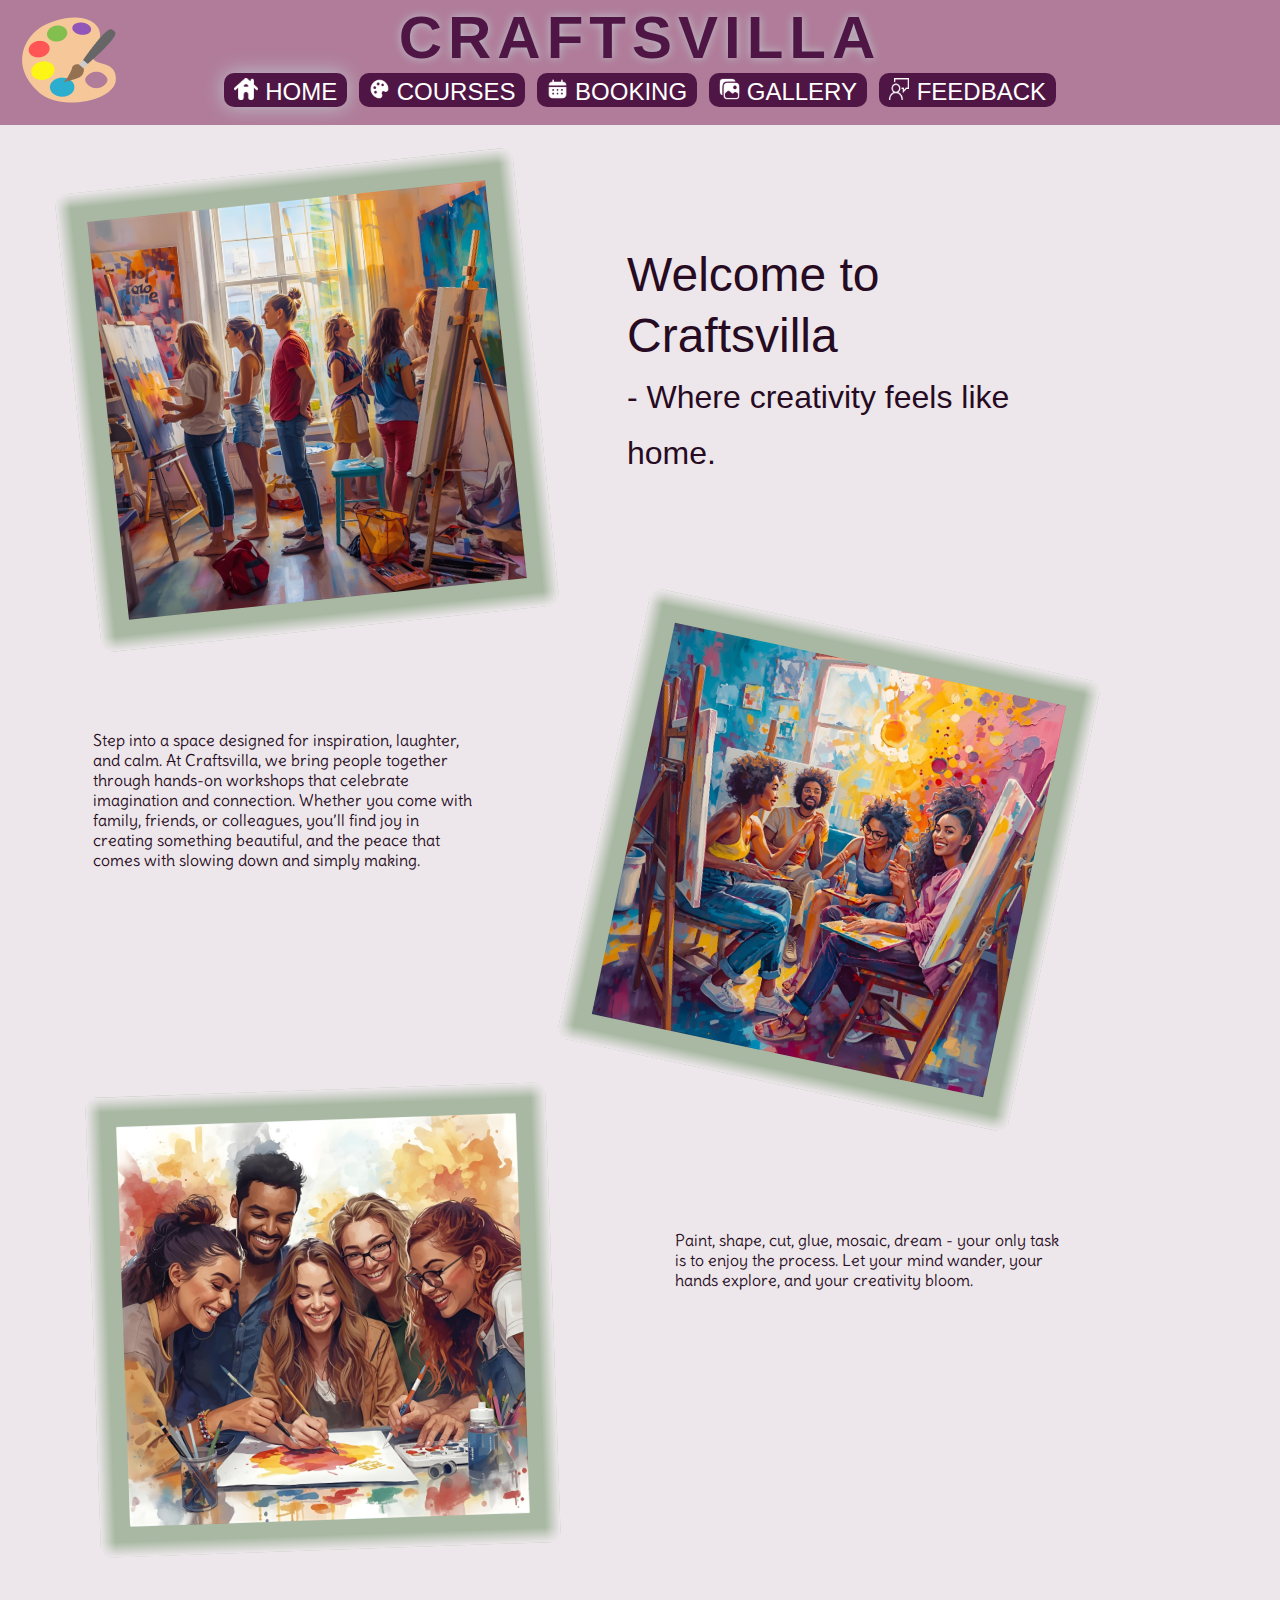
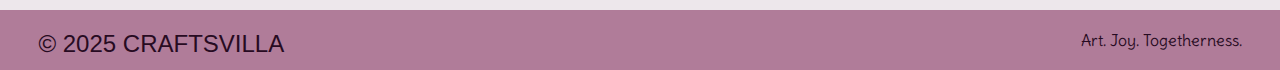
<file: index.html>
<!DOCTYPE html>
<html lang="en">
  <head>
    <meta charset="UTF-8" />
    <meta name="viewport" content="width=device-width, initial-scale=1.0" />
    <link rel="preconnect" href="https://fonts.googleapis.com" />
    <link rel="preconnect" href="https://fonts.gstatic.com" crossorigin />
    <link
      href="https://fonts.googleapis.com/css2?family=Delius&family=Just+Another+Hand&display=swap"
      rel="stylesheet"
    />
    <link rel="icon" href="./images/favicon.png" type="image/x-icon" />
    <title>Craftsvilla</title>
    <link rel="stylesheet" href="mainStyle.css" />
    <link rel="stylesheet" href="./stylesheets/home.css" />
  </head>
  <body>
    <header>
      <img id="logoImg" src="./images/ColouredPallet.png" />
      <section id="logo">
        <h1>CRAFTSVILLA</h1>
        <ul>
          <li>
            <a id="homeBtn" href="./index.html"
              ><img class="icon" src="./images/icons/House_filled.png" alt="" />
              HOME</a
            >
          </li>
          <li>
            <a id="coursesBtn" href="./courses.html"
              ><img
                class="icon"
                src="./images/icons/Pallet_filled.png"
                alt=""
              />COURSES</a
            >
          </li>
          <li>
            <a id="bookingBtn" href="./booking.html"
              ><img
                class="icon"
                src="./images/icons/Calendar_filled.png"
                alt=""
              />BOOKING</a
            >
          </li>
          <li>
            <a id="galleryBtn" href="./gallery.html"
              ><img
                class="icon"
                src="./images/icons/Galley_filled.png"
                alt=""
              />GALLERY</a
            >
          </li>
          <li>
            <a id="feedbackBtn" href="./feedback.html"
              ><img
                class="icon"
                src="./images/icons/Man_Feedback.png"
                alt=""
              />FEEDBACK</a
            >
          </li>
        </ul>
      </section>
    </header>

    <main>
      <section class="homeSections">
        <div class="imageContainer">
          <img
            id="homeImg1"
            src="./images/Home_1.png"
            alt="Illustration of people happily painting"
          />
        </div>
        <p id="homeIntro">
          <span id="homeIntro1">Welcome to Craftsvilla</span>
          <br />
          <span id="homeIntro2">- Where creativity feels like home.</span>
        </p>
      </section>
      <section class="homeSections">
        <p class="homeText">
          Step into a space designed for inspiration, laughter, and calm. At
          Craftsvilla, we bring people together through hands-on workshops that
          celebrate imagination and connection. Whether you come with family,
          friends, or colleagues, you’ll find joy in creating something
          beautiful, and the peace that comes with slowing down and simply
          making.
        </p>
        <div class="imageContainer">
          <img
            id="homeImg2"
            src="./images/Home_2.png"
            alt="Illustration of a group of friend painting on canvases"
          />
        </div>
      </section>
      <section class="homeSections">
        <div class="imageContainer">
          <img
            id="homeImg3"
            src="./images/Home_3.png"
            alt="Illustration of people sitting around a watercolor painting, painting together."
          />
        </div>
        <p class="homeText">
          <br />
          <br />
          Paint, shape, cut, glue, mosaic, dream - your only task is to enjoy
          the process. Let your mind wander, your hands explore, and your
          creativity bloom.
        </p>
      </section>
    </main>
    <footer>
      <p id="copyright">© 2025 CRAFTSVILLA</p>
      <p id="tagline">Art. Joy. Togetherness.</p>
    </footer>
  </body>
</html>
</file>
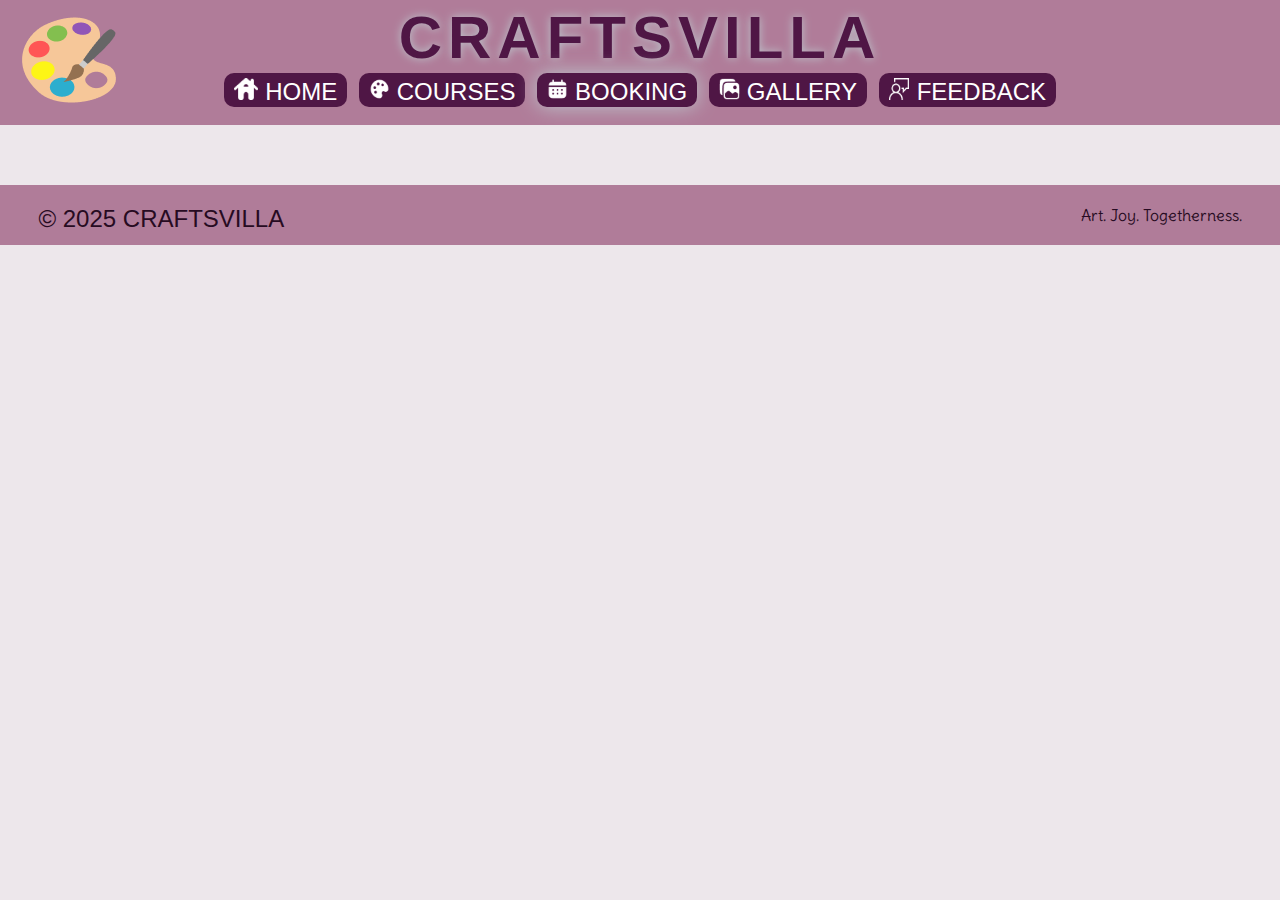
<file: booking.html>
<!DOCTYPE html>
<html lang="en">
  <head>
    <meta charset="UTF-8" />
    <meta name="viewport" content="width=device-width, initial-scale=1.0" />
    <link rel="preconnect" href="https://fonts.googleapis.com" />
    <link rel="preconnect" href="https://fonts.gstatic.com" crossorigin />
    <link
      href="https://fonts.googleapis.com/css2?family=Delius&family=Just+Another+Hand&display=swap"
      rel="stylesheet"
    />
    <link rel="icon" href="./images/favicon.png" type="image/x-icon" />
    <title>Craftsvilla</title>
    <link rel="stylesheet" href="mainStyle.css" />
    <link rel="stylesheet" href="./stylesheets/booking.css" />
  </head>
  <body>
    <header>
      <img id="logoImg" src="./images/ColouredPallet.png" />
      <section id="logo">
        <h1>CRAFTSVILLA</h1>
        <ul>
          <li>
            <a id="homeBtn" href="./index.html"
              ><img class="icon" src="./images/icons/House_filled.png" alt="" />
              HOME</a
            >
          </li>
          <li>
            <a id="coursesBtn" href="./courses.html"
              ><img
                class="icon"
                src="./images/icons/Pallet_filled.png"
                alt=""
              />COURSES</a
            >
          </li>
          <li>
            <a id="bookingBtn" href="./booking.html"
              ><img
                class="icon"
                src="./images/icons/Calendar_filled.png"
                alt=""
              />BOOKING</a
            >
          </li>
          <li>
            <a id="galleryBtn" href="./gallery.html"
              ><img
                class="icon"
                src="./images/icons/Galley_filled.png"
                alt=""
              />GALLERY</a
            >
          </li>
          <li>
            <a id="feedbackBtn" href="./feedback.html"
              ><img
                class="icon"
                src="./images/icons/Man_Feedback.png"
                alt=""
              />FEEDBACK</a
            >
          </li>
        </ul>
      </section>
    </header>
    <footer>
      <p id="copyright">© 2025 CRAFTSVILLA</p>
      <p id="tagline">Art. Joy. Togetherness.</p>
    </footer>
  </body>
</html>
</file>
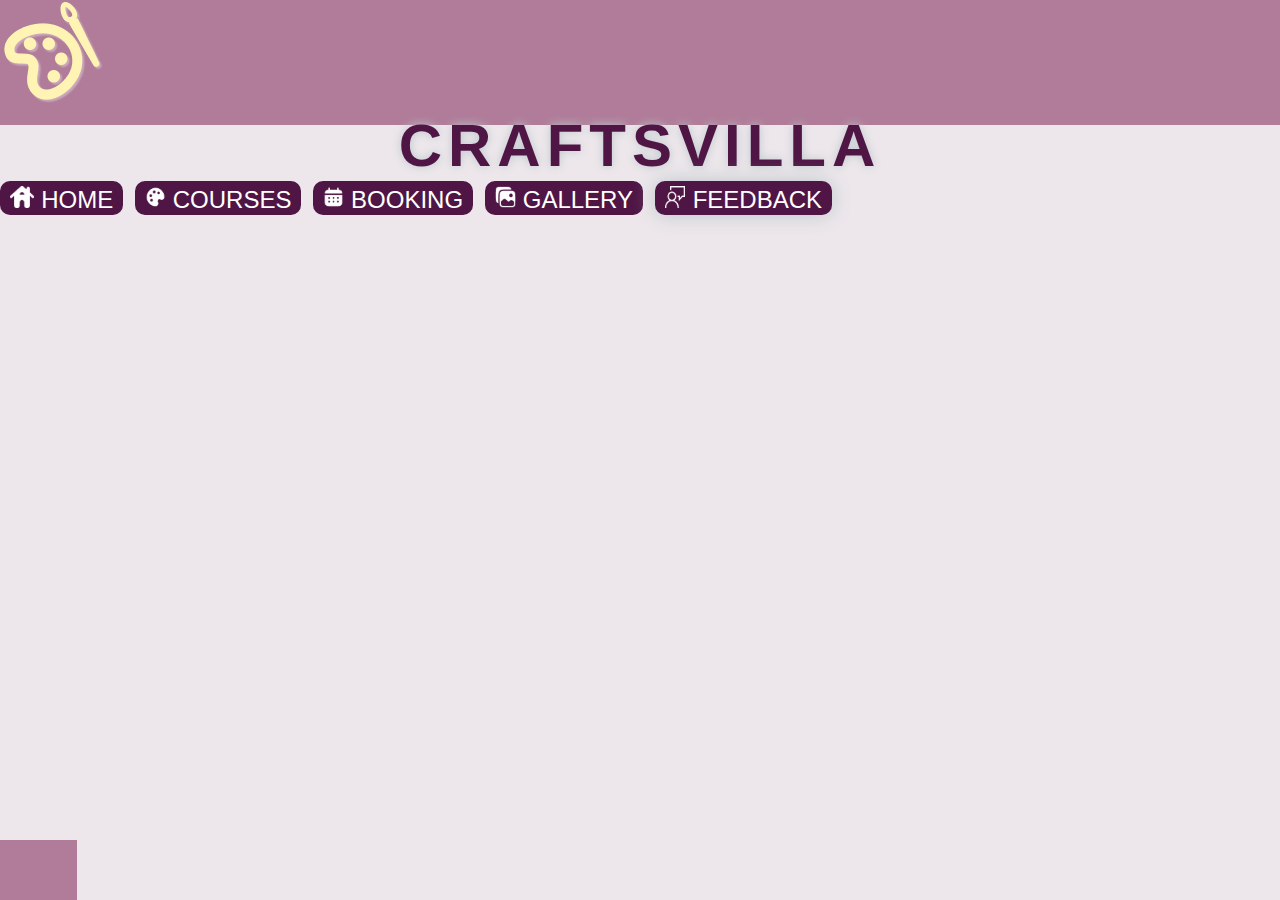
<file: feedback.html>
<!DOCTYPE html>
<html lang="en">
  <head>
    <meta charset="UTF-8" />
    <meta name="viewport" content="width=device-width, initial-scale=1.0" />
    <link rel="preconnect" href="https://fonts.googleapis.com" />
    <link rel="preconnect" href="https://fonts.gstatic.com" crossorigin />
    <link
      href="https://fonts.googleapis.com/css2?family=Delius&family=Just+Another+Hand&display=swap"
      rel="stylesheet"
    />
    <link rel="icon" href="./images/favicon.png" type="image/x-icon" />
    <title>Craftsvilla</title>
    <link rel="stylesheet" href="mainStyle.css" />
    <link rel="stylesheet" href="./stylesheets/feedback.css" />
  </head>
  <body>
    <header>
      <img src="./images/icons/PalletBrush.png" alt="" />
      <section id="logo">
        <h1>CRAFTSVILLA</h1>
      </section>
      <nav>
        <ul>
          <li>
            <a id="homeBtn" href="./index.html"
              ><img
                class="icon"
                src="./images/icons/House_filled.png"
                alt=""
              />HOME</a
            >
          </li>
          <li>
            <a id="coursesBtn" href="./courses.html"
              ><img
                class="icon"
                src="./images/icons/Pallet_filled.png"
                alt=""
              />COURSES</a
            >
          </li>
          <li>
            <a id="bookingBtn" href="./booking.html"
              ><img
                class="icon"
                src="./images/icons/Calendar_filled.png"
                alt=""
              />BOOKING</a
            >
          </li>
          <li>
            <a id="galleryBtn" href="./gallery.html"
              ><img
                class="icon"
                src="./images/icons/Galley_filled.png"
                alt=""
              />GALLERY</a
            >
          </li>
          <li>
            <a id="feedbackBtn" href="./feedback.html"
              ><img
                class="icon"
                src="./images/icons/Man_Feedback.png"
                alt=""
              />FEEDBACK</a
            >
          </li>
        </ul>
      </nav>
    </header>
    <main></main>
    <footer></footer>
  </body>
</html>
</file>
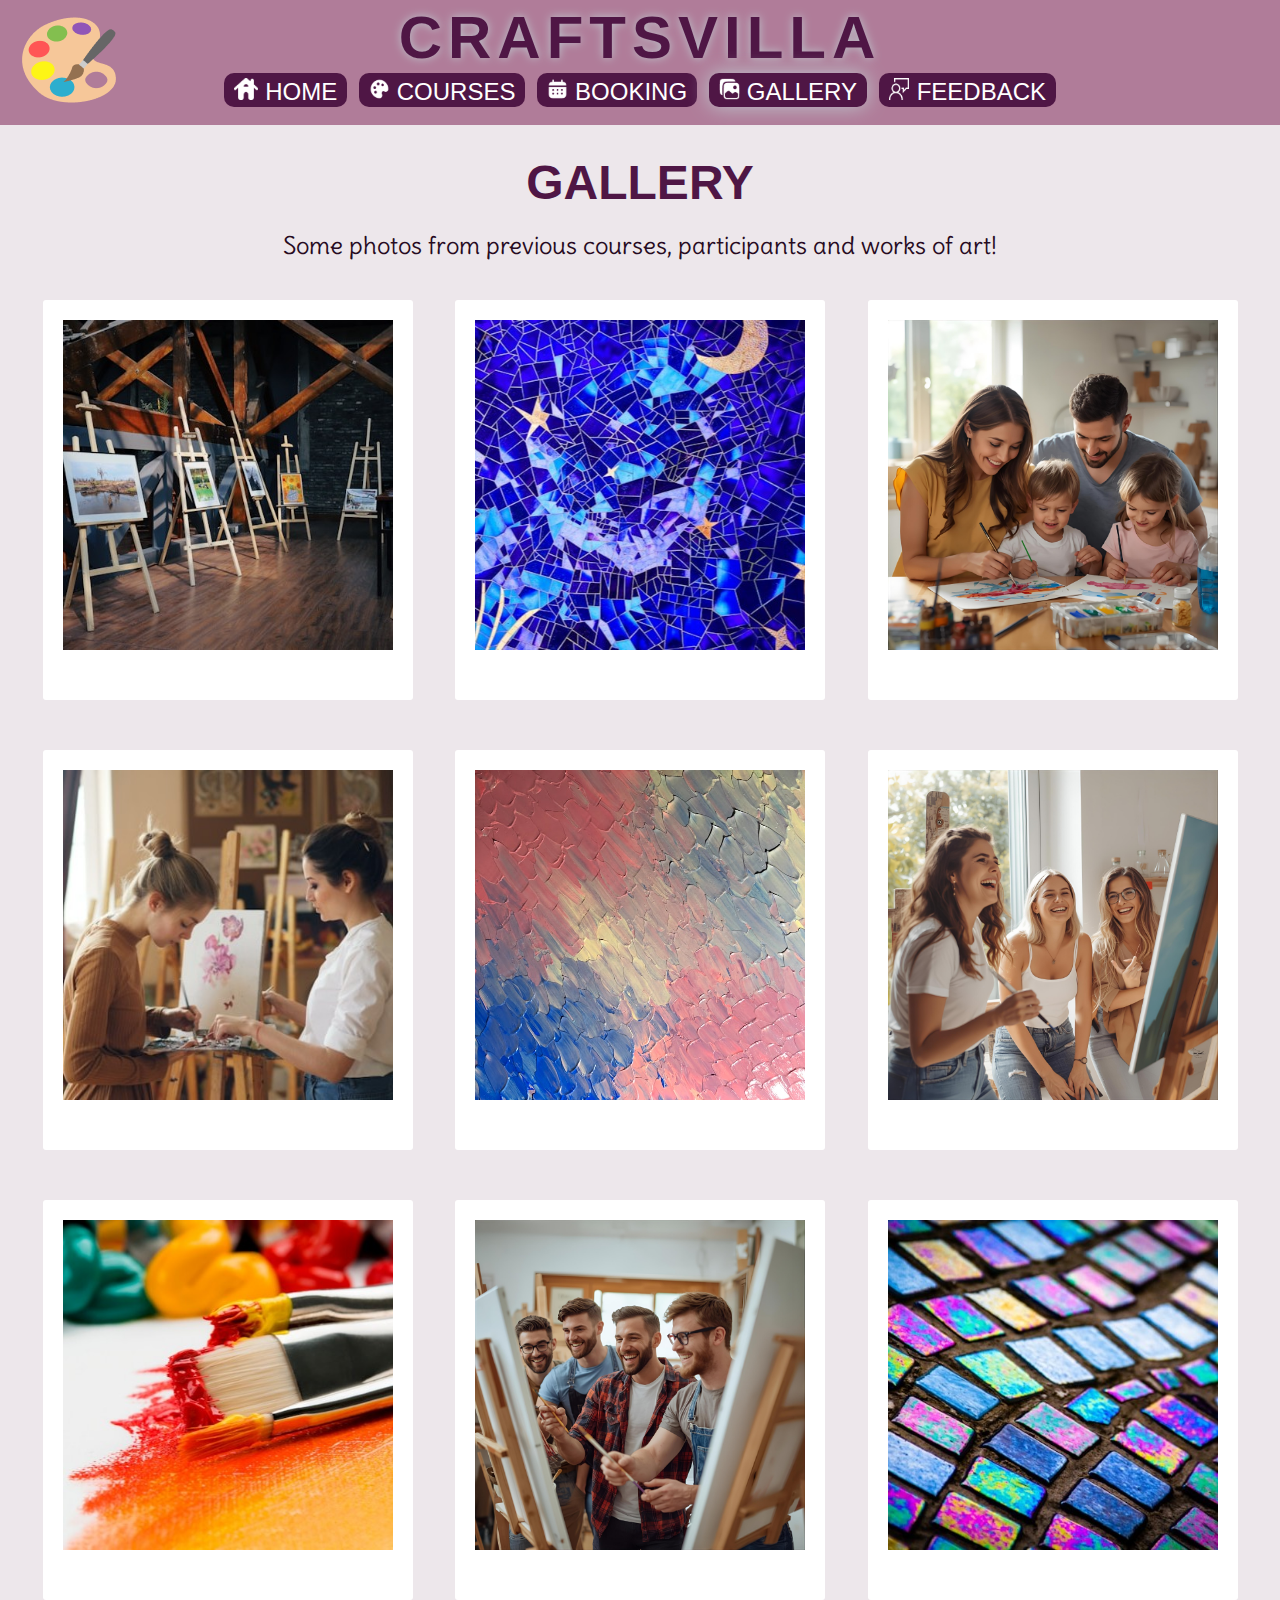
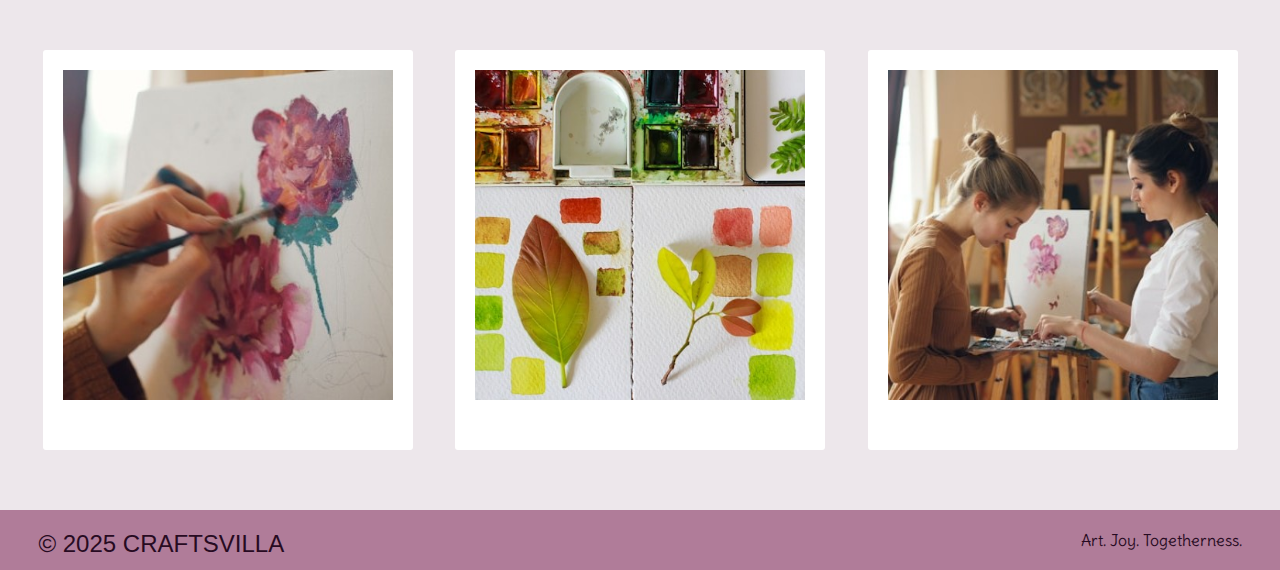
<file: gallery.html>
<!-- Polaroid pictures? -->
<!DOCTYPE html>
<html lang="en">
  <head>
    <meta charset="UTF-8" />
    <meta name="viewport" content="width=device-width, initial-scale=1.0" />
    <link rel="preconnect" href="https://fonts.googleapis.com" />
    <link rel="preconnect" href="https://fonts.gstatic.com" crossorigin />
    <link
      href="https://fonts.googleapis.com/css2?family=Delius&family=Just+Another+Hand&display=swap"
      rel="stylesheet"
    />
    <link rel="icon" href="./images/favicon.png" type="image/x-icon" />
    <title>Craftsvilla</title>
    <link rel="stylesheet" href="mainStyle.css" />
    <link rel="stylesheet" href="./stylesheets/gallery.css" />
  </head>
  <body>
    <header>
      <img id="logoImg" src="./images/ColouredPallet.png" />
      <section id="logo">
        <h1>CRAFTSVILLA</h1>
        <ul>
          <li>
            <a id="homeBtn" href="./index.html"
              ><img class="icon" src="./images/icons/House_filled.png" alt="" />
              HOME</a
            >
          </li>
          <li>
            <a id="coursesBtn" href="./courses.html"
              ><img
                class="icon"
                src="./images/icons/Pallet_filled.png"
                alt=""
              />COURSES</a
            >
          </li>
          <li>
            <a id="bookingBtn" href="./booking.html"
              ><img
                class="icon"
                src="./images/icons/Calendar_filled.png"
                alt=""
              />BOOKING</a
            >
          </li>
          <li>
            <a id="galleryBtn" href="./gallery.html"
              ><img
                class="icon"
                src="./images/icons/Galley_filled.png"
                alt=""
              />GALLERY</a
            >
          </li>
          <li>
            <a id="feedbackBtn" href="./feedback.html"
              ><img
                class="icon"
                src="./images/icons/Man_Feedback.png"
                alt=""
              />FEEDBACK</a
            >
          </li>
        </ul>
      </section>
    </header>
    <main>
      <h2>GALLERY</h2>
      <p id="galleryText">
        Some photos from previous courses, participants and works of art!
      </p>
      <section id="galleryWall">
        <img
          src="./images/gallery/gallery_1.jpg"
          alt="Acrylic canvas art on display after a course"
        />
        <img
          src="./images/gallery/gallery_2.jpg"
          alt="A mosaic art piece, depicting the night sky"
        />
        <img
          src="./images/gallery/gallery_3.png"
          alt="Mom, dad and 2 young kids happily painting together"
        />
        <img
          src="./images/gallery/gallery_4.jpg"
          alt="2 friends doing the canvas course together, discussing their progress"
        />
        <img
          src="./images/gallery/gallery_5.jpg"
          alt="Close-up of an acrylic painting, in the abstract style."
        />
        <img
          src="./images/gallery/gallery_6.png"
          alt="A group of friends doing a mosaic piece together around a table"
        />
        <img
          src="./images/gallery/gallery_7.jpg"
          alt="Close-up of some painting supplies - Some brushes with acrylic paint on them."
        />
        <img
          src="./images/gallery/gallery_8.png"
          alt="Group of guys having fun at the canvas course."
        />
        <img
          src="./images/gallery/gallery_9.jpg"
          alt="Close-up of an iridescent mosaic piece."
        />
        <img
          src="./images/gallery/gallery_10.jpg"
          alt="Painting flowers in action"
        />
        <img
          src="./images/gallery/gallery_11.jpg"
          alt="Nature inspired color theory in watercolor art."
        />
        <img
          src="./images/gallery/gallery_12.jpg"
          alt="Still from a small canvas workshop"
        />
      </section>
    </main>
    <footer>
      <p id="copyright">© 2025 CRAFTSVILLA</p>
      <p id="tagline">Art. Joy. Togetherness.</p>
    </footer>
  </body>
</html>
</file>
<file: mainStyle.css>
/* 
This will have the style for header og footer, and goes for the whole webpage.
*/

:root {
  /* light theme */
  --base: #ede7eb;
  --primary: #b07c99;
  --secondary: #4f1645;
  --accent1: #a8b8a2;
  --accent2: #a6b5e1;
  --highlight: #bcc6cc;
  --light-txt: #ffffff;
  --dark-txt: #270b22;
  --headings-txt: Just Another Hand, arial, sans-serif;
  --paragraph-txt: Delius, sans-serif;
}

* {
  margin: 0;
  padding: 0;
  box-sizing: border-box;
}

body {
  background-color: var(--base);
  width: 100svw;
  font-family: var(--paragraph-txt);
  color: var(--dark-txt);
}

header {
  background-color: var(--primary);
  height: 125px;
  position: sticky;
  top: 0;
  z-index: 1;
}

#logoImg {
  width: 100px;
  height: auto;
  position: fixed;
  top: 10px;
  left: 1.5svw;
}

#logo {
  display: flex;
  flex-flow: column;
  align-items: center;
}

h1 {
  color: var(--secondary);
  font-family: var(--headings-txt);
  font-size: 3.75rem;
  letter-spacing: 0.375rem;
  text-shadow: 0 0 10px var(--highlight);
  margin: 3px auto 1px;
}

ul {
  width: 65svw;
  list-style-type: none;
  display: flex;
  flex-direction: row;
  justify-content: space-between;
}

li {
  font-family: var(--headings-txt);
  font-size: 1.5rem;
  display: flex;
  flex-flow: row nowrap;
  border-radius: 10px;
}

a {
  color: var(--light-txt);
  text-decoration: none;
  border-radius: 10px;
  background-color: var(--secondary);
  padding: 5px 10px 1px;
  display: flex;
  justify-content: flex-end;
}

a:hover,
a:active {
  background-color: var(--accent2);
}

.icon {
  height: 1.4rem;
  padding-right: 0.45rem;
}

footer {
  height: 60px;
  background-color: var(--primary);
  margin-top: 60px;
  display: flex;
  flex-direction: row;
  justify-content: space-between;
  padding: 20px 3svw;
}

#copyright {
  font-family: var(--headings-txt);
  font-size: 1.5rem;
}

/* @media screen and (max-width: 1140px) {
  #logoImg {
    width: 90px;
  }
  ul {
    width: 80svw;
  }
}

@media screen and (max-width: 950px) {
  .icon {
    display: none;
  }
}

@media screen and (max-width: 590px) {
} */
</file>
<file: stylesheets/home.css>
#homeBtn {
  box-shadow: 0 0 20px var(--highlight);
}

main {
  display: flex;
  flex-direction: column;
  justify-content: center;
  padding-top: 5svh;
}

#homeIntro {
  font-family: var(--headings-txt);
  width: 35svw;
  line-height: 3.125rem;
  margin-top: 5rem;
}

#homeIntro1 {
  font-size: 3rem;
}

#homeIntro2 {
  font-size: 2rem;
}

.homeText {
  width: 30svw;
  padding-top: 100px;
}

.imageContainer {
  position: relative;
  display: inline-block;
  background-color: var(--accent1);
  padding: 30px;
  border-radius: 10px;
}

/* 
To get a soft edge, I'm placing a layer on top of the background for the gradient
*/
.imageContainer::before {
  content: "";
  position: absolute;
  top: 0;
  left: 0;
  right: 0;
  bottom: 0;
  padding: 20px;
  /* 
  Doing a left-right and a top-bottom double gradient between the base-background and imageContainer-background  
  */
  background: linear-gradient(
      to right,
      var(--base),
      transparent 15px,
      transparent calc(100% - 15px),
      var(--base)
    ),
    linear-gradient(
      to bottom,
      var(--base),
      transparent 15px,
      transparent calc(100% - 15px),
      var(--base)
    );
}

.homeSections img {
  height: 400px;
  width: auto;
  display: block;
  position: relative;
  z-index: 1;
}

.homeSections {
  width: 90svw;
  display: flex;
  flex-direction: row;
  justify-content: space-around;
  padding: 0 2rem;
}

/* 
To give the image and container the same tilt
*/
.imageContainer:has(#homeImg1) {
  rotate: -6deg;
}

.imageContainer:has(#homeImg2) {
  rotate: 12deg;
}

.imageContainer:has(#homeImg3) {
  rotate: -2deg;
}
</file>
<file: stylesheets/booking.css>
#bookingBtn {
  box-shadow: 0 0 20px var(--highlight);
}
</file>
<file: stylesheets/feedback.css>
#feedbackBtn {
  box-shadow: 0 0 20px var(--highlight);
}

footer {
  position: absolute;
  bottom: 0;
}
</file>
<file: stylesheets/gallery.css>
#galleryBtn {
  box-shadow: 0 0 20px var(--highlight);
}

h2 {
  font-family: var(--headings-txt);
  color: var(--secondary);
  font-size: 3rem;
  text-align: center;
  margin: 30px auto 20px;
}

#galleryText {
  text-align: center;
  font-size: 1.5rem;
  margin: 20px auto 40px;
}

#galleryWall {
  display: flex;
  flex-flow: row wrap;
  gap: 50px 0;
  margin: 0 auto;
  justify-content: space-evenly;
  align-items: space-evenly;
}

#galleryWall img {
  height: 400px;
  width: auto;
  padding: 20px 20px 50px;
  background-color: white;
  border-radius: 3px;
}
</file>
